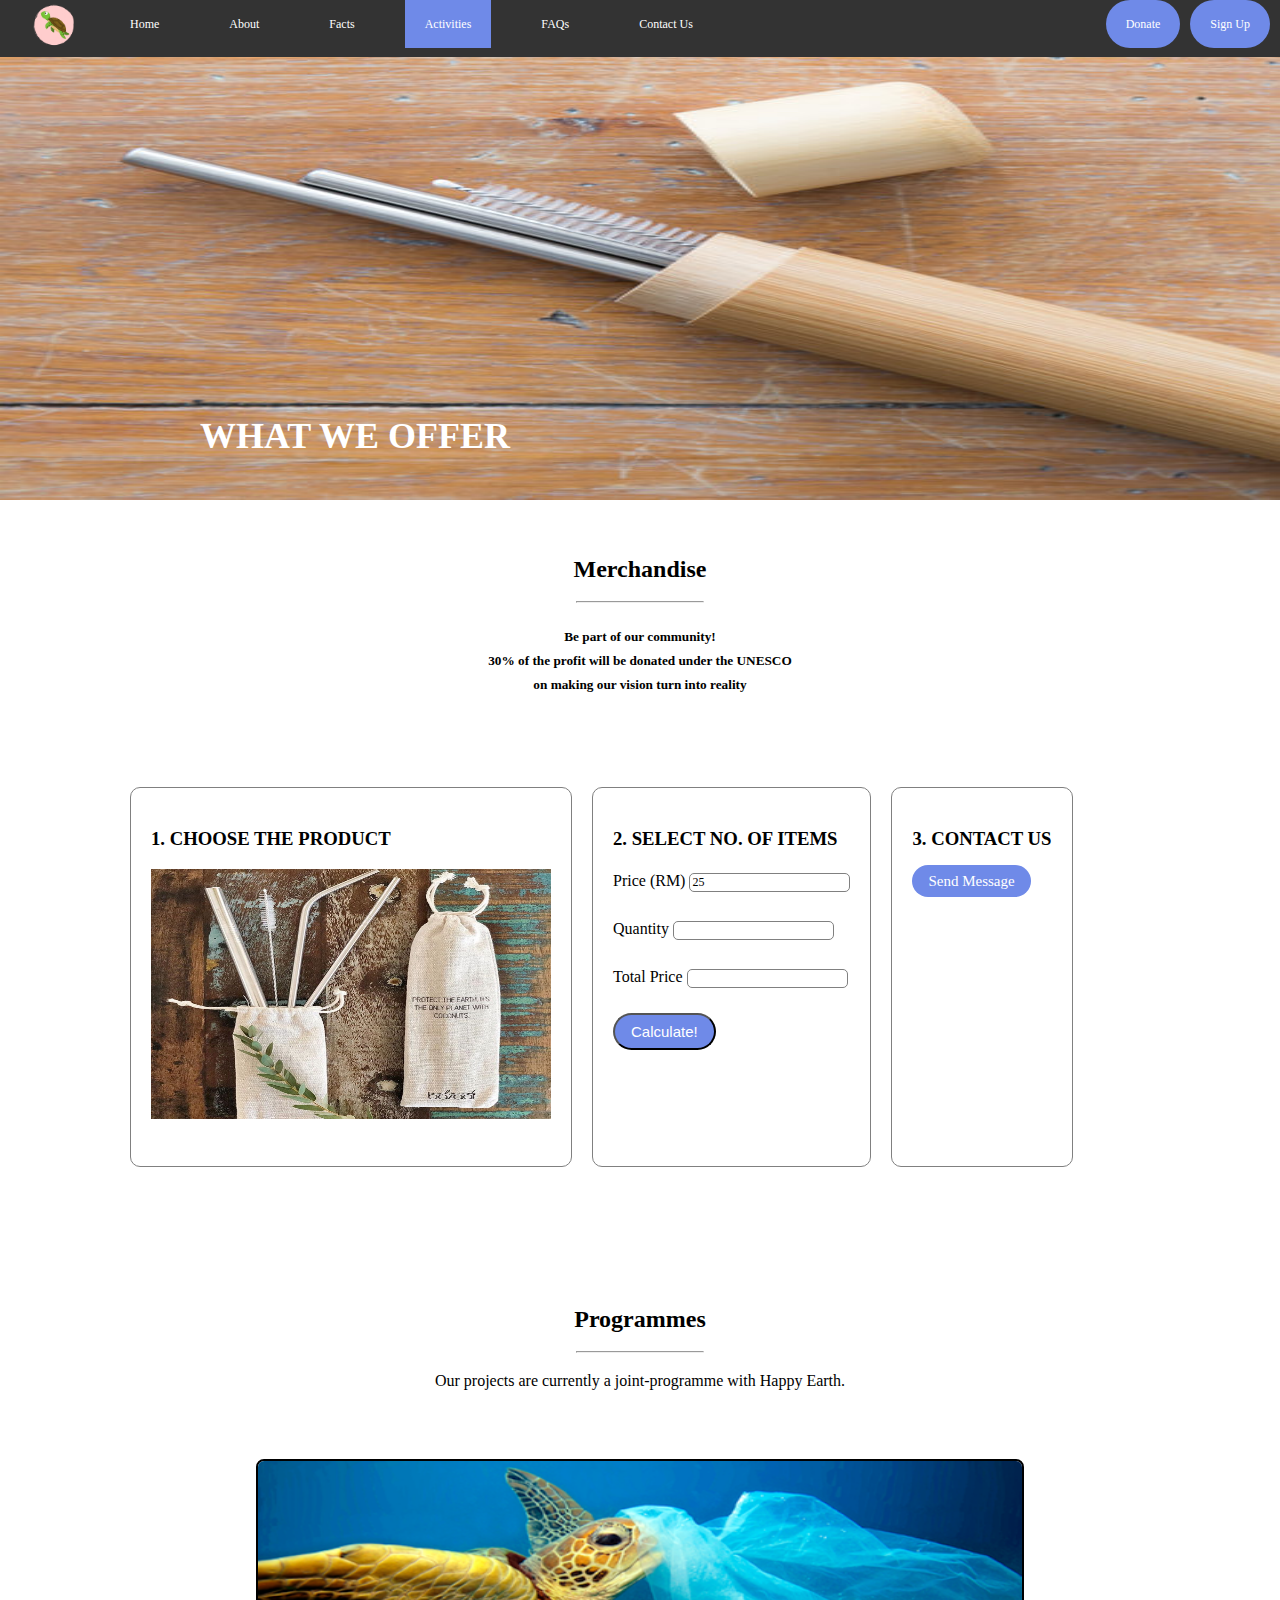
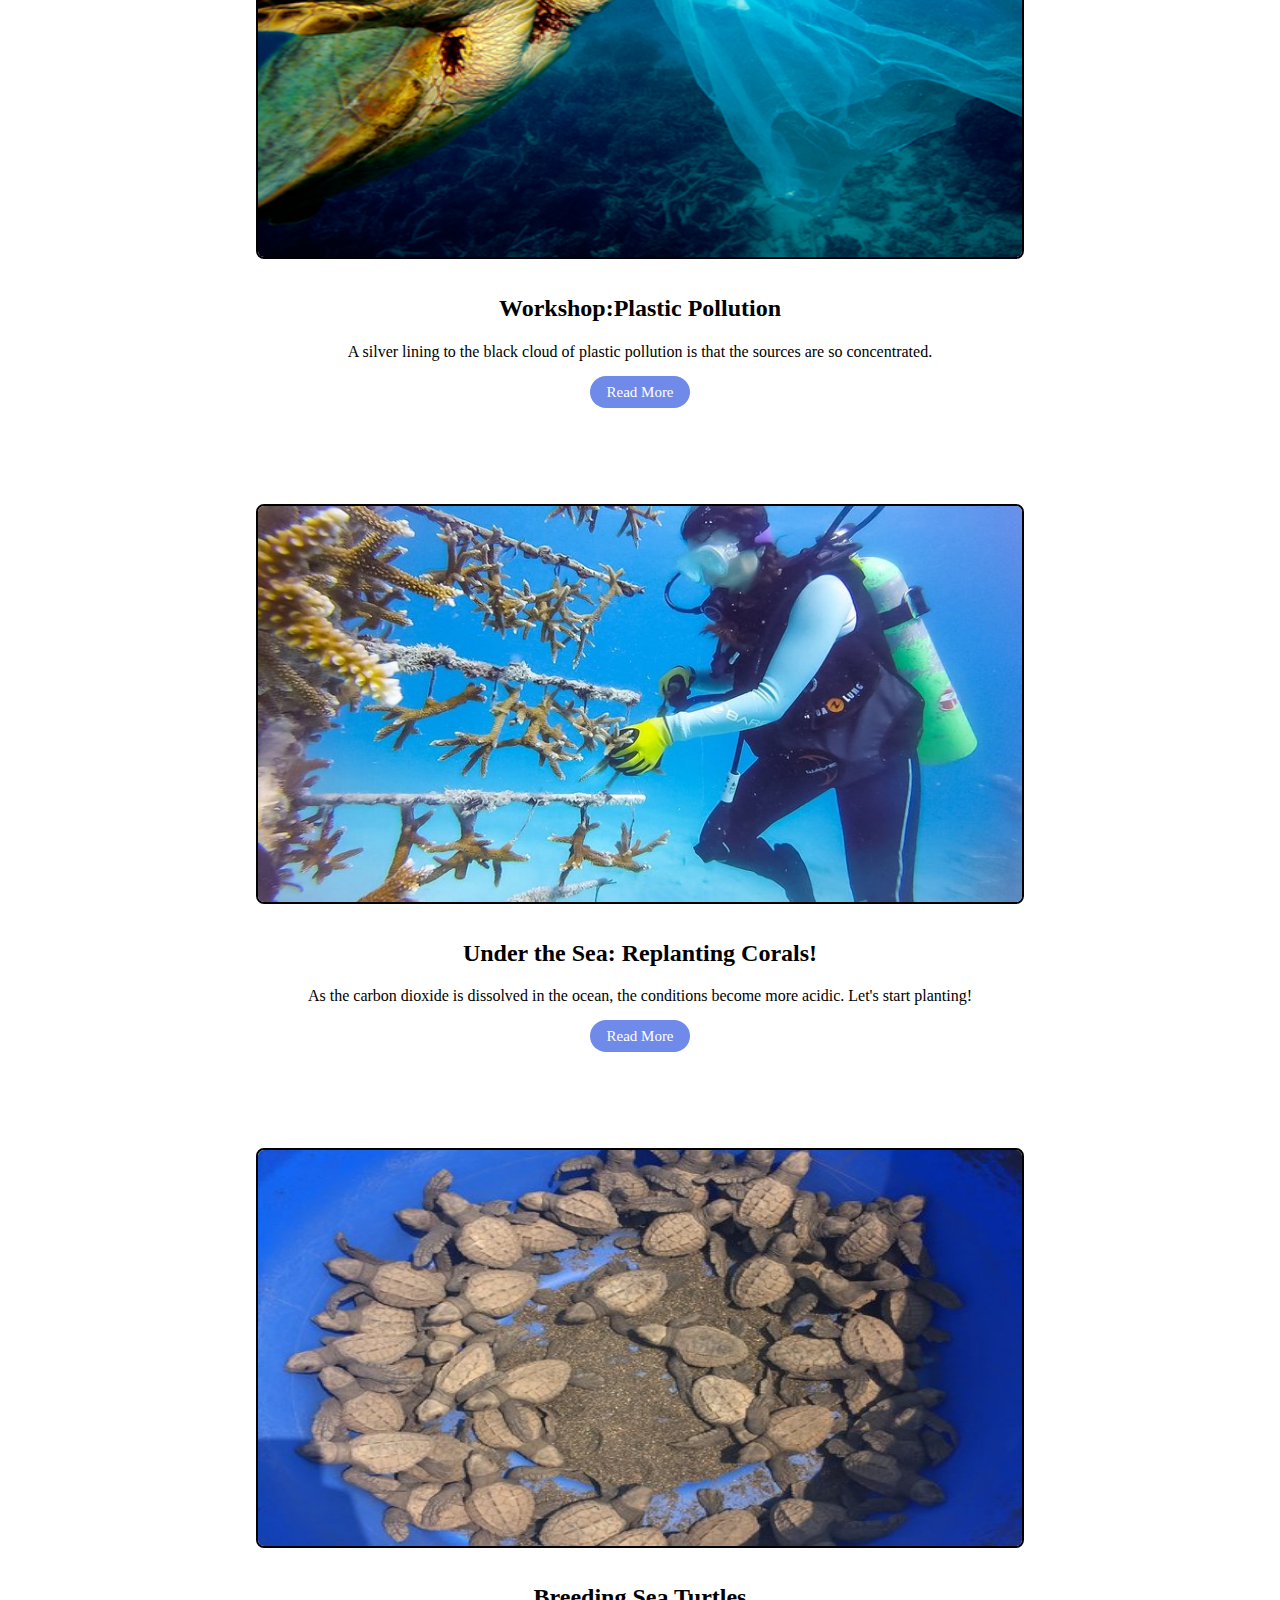
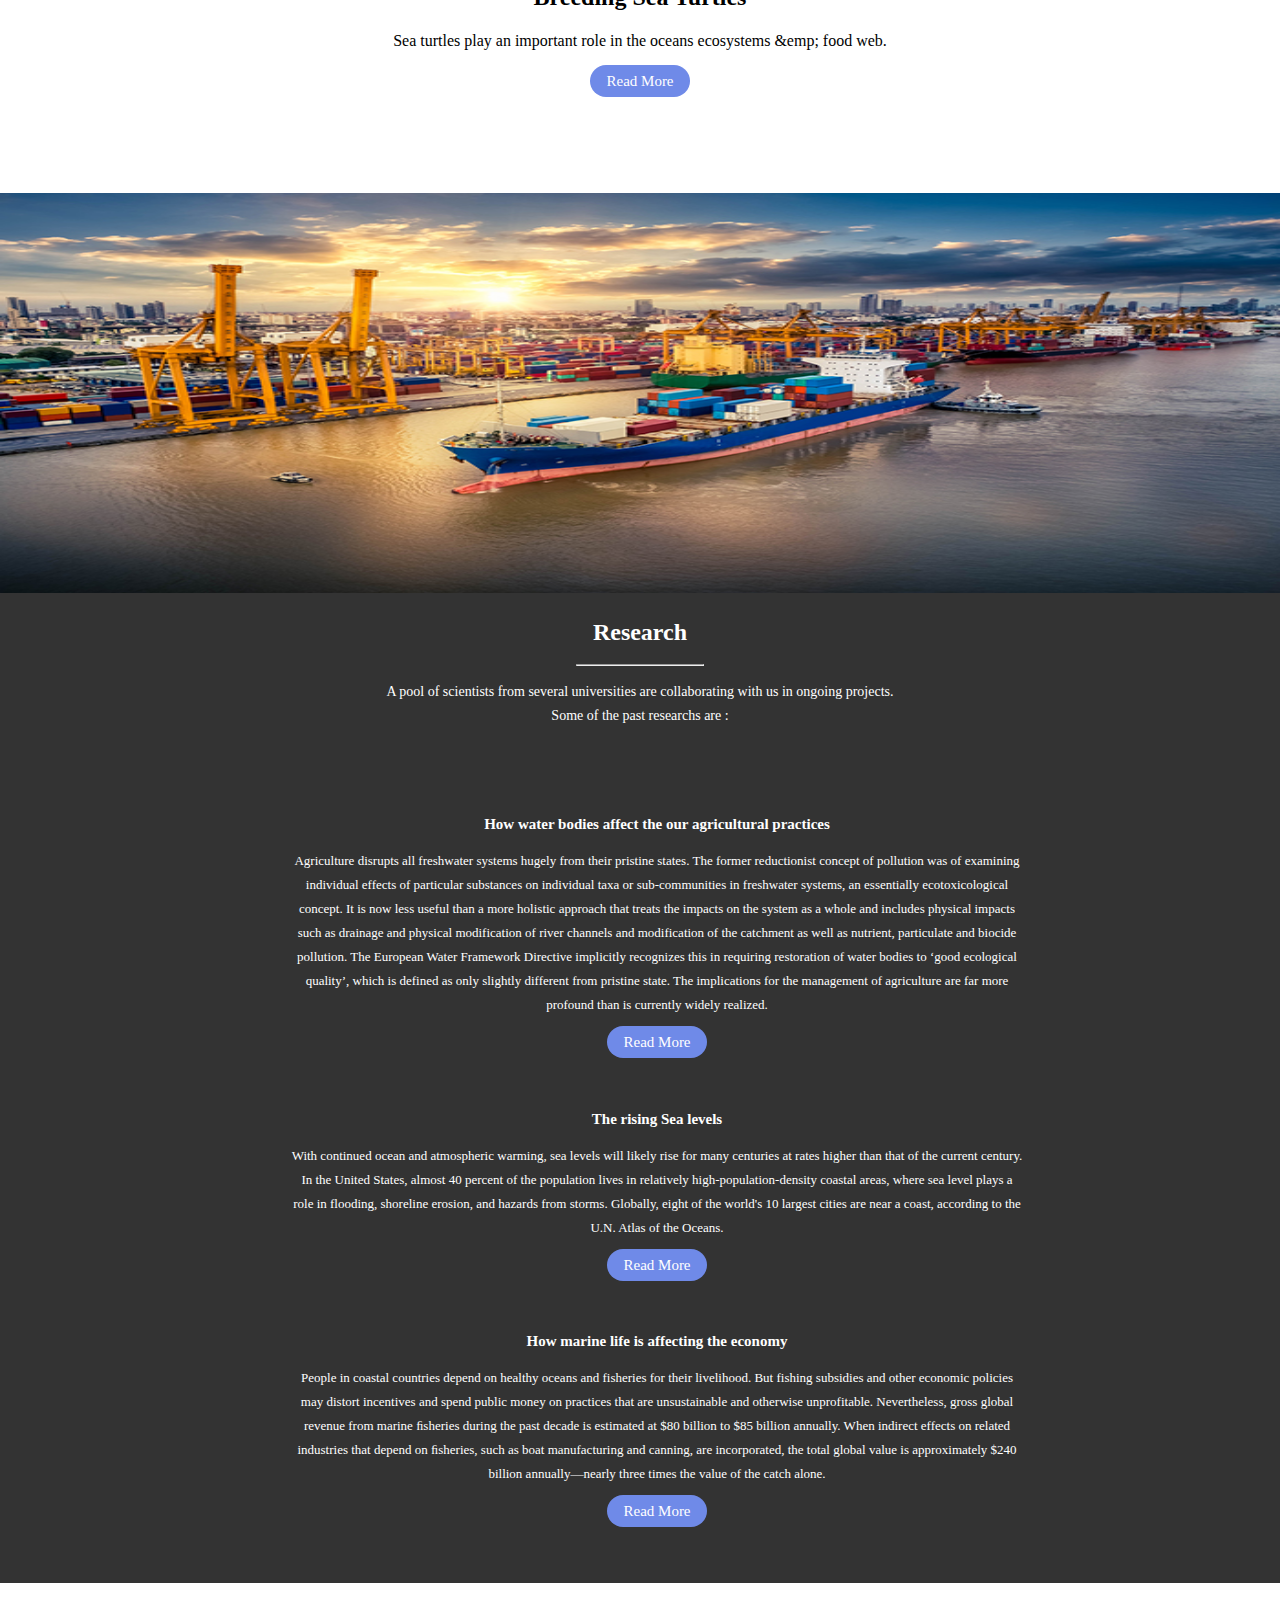
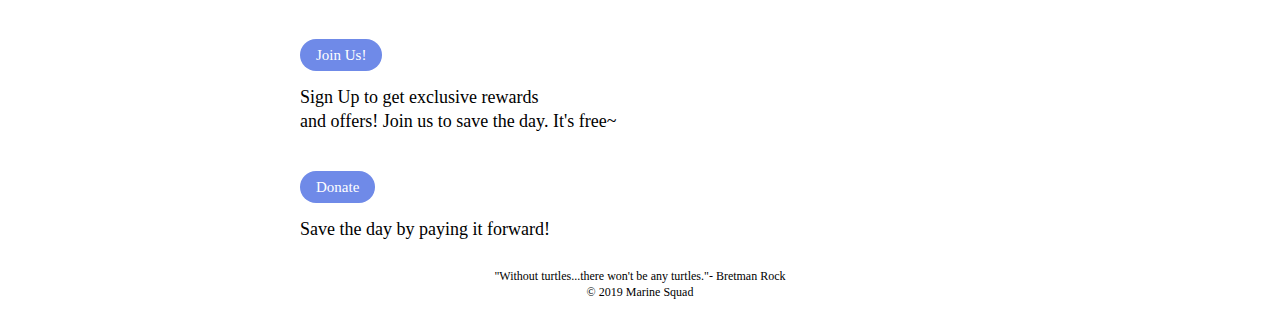
<file: MarineSquad/activities.html>
<!DOCTYPE html>
<html lang="en-US">
 <head>
   <meta charset="utf-8">
   <meta name="viewport" content="width=device-width, initial-scale=1.0 , shrink-to-fit=no">
   <title>Activities-Marine Squad</title>
	 <link rel="stylesheet" type="text/css" href="activities.css">
	 <link rel="stylesheet" href="https://use.fontawesome.com/releases/v5.7.2/css/all.css" integrity="sha384-fnmOCqbTlWIlj8LyTjo7mOUStjsKC4pOpQbqyi7RrhN7udi9RwhKkMHpvLbHG9Sr" crossorigin="anonymous">

 </head>
 <body>
  <!--nav bar-->
	<div id="main"></div>
	 <nav>
		 <ul>
				<li class="left"><img src="Turtle.png" alt="" height="50px" width="50px"></li>
				<li class="left"><a href="index.html">Home</a></li>
				<li class="left"><a href="about.html" >About</a></li>
				<li class="left"><a href="facts.html">Facts</a></li>
				<li class="left"><a href="#" class="active">Activities</a></li>
				<li class="left"><a href="index.html">FAQs</a></li>
				<li class="left"><a href="index.html">Contact Us</a></li>
				<li class="right"><a href="signup.html">Sign Up</a></li>
				<li class="right"><a href="donate.html">Donate</a></li>
		 </ul>
		 <span aria-hidden="true"></span>
	  </nav>
   </div>

   <!--header-->
    <div class="header">
      <img src="./Straw.jpeg" alt="activites" class="header-img" width="100%" height="500px">
      <div class="overlay-heading">
        <h1>WHAT WE OFFER</h1>
      </div>
    </div>

  <!--Merchandise-->
  <div class="merc">

    <div class="merc-header">
      <h2>Merchandise</h2><hr>
      <h5>Be part of our community! <br> 30% of the profit will be donated under the UNESCO <br> on making our vision turn into reality</h5>
    </div>

    <div class="container-merc">

    <div class="purchase box">
      <h3>1. CHOOSE THE PRODUCT</h3>
      <div class="Product">
        <img src="metalstraw.jpg" alt="MLMS" width="400px" height="250px">
      </div>
    </div>
    <div class="box">
      <h3>2. SELECT NO. OF ITEMS</h3>
        <form name="orderform">
         Price (RM) <input class="insert" type="text" name="txtnum1" value="25">
         <br><br>
         Quantity <input class="insert" type="text" name="txtnum2">
         <br><br>
         Total Price <input class="insert" type="text" name="txtres"> <br><br>
         <input class="btn" type="button" value="Calculate!" onClick="sumValues()"
        </form>
    </div>
    <div class="box">
      <h3>3. CONTACT US</h3>
      <div class="contact">
      <a href="https://api.whatsapp.com/send?phone=60103591103" target="_blank" class="btn">Send Message</a>
      </div>
    </div>
</div>

  <script type="text/javascript">
    function sumValues()
    {
      var num1, num2, res;
      num1=Number(document.orderform.txtnum1.value);
      num2=Number(document.orderform.txtnum2.value);
      res=num1*num2;
      document.orderform.txtres.value=res;
    }
  </script>

  <!--Programmes-->
  <div class="prog">

    <div class="prog-intro">
      <h2>Programmes</h2><hr>
      <p>Our projects are currently a joint-programme with
        Happy Earth. </p>
    </div>

    <div class="prog-1">
      <img src="pollution.png" alt="polution" height="400px" style="width:60%">
      <div class="prog-content">
        <h2>Workshop:Plastic Pollution</h2>
        <p> A silver lining to the black cloud of plastic pollution is that the sources are so concentrated. </p>
        <a href="https://www.happyearthapparel.com/blog/plastic-pollution" class="btn" target="_blank">Read More</a>
      </div>
    </div>

    <div class="prog-2">
      <img src="replant.jpeg" alt="Replant Corals" height="400px" style="width:60%">
      <div class="prog-content">
        <h2>Under the Sea: Replanting Corals!</h2>
        <p> As the carbon dioxide is dissolved in the ocean, the conditions become more acidic. Let's start planting!</p>
        <a href="https://www.happyearthapparel.com/blog/guest-post-replanting-coral-reefs" class="btn" target="_blank">Read More</a>
      </div>
    </div>

    <div class="prog-3">
      <img src="turtles.jpeg" alt="turtle breeding" height="400px" style="width:60%">
      <div class="prog-content">
        <h2>Breeding Sea Turtles</h2>
        <p> Sea turtles play an important role in the oceans ecosystems &emp; food web.</p>
        <a href="https://www.happyearthapparel.com/blog/guest-post-sea-turtles" class="btn" target="_blank">Read More</a>
      </div>
    </div>
</div>

  <!--Research-->

  <div class="research">
      <img src="BB.jpeg" width="100%" height="400px" class="res-image">
      <h2>Research</h2><hr>
      <p> A pool of scientists from several universities are collaborating with us in ongoing projects.
         <br>Some of the past researchs are :</p>
      <p>&nbsp;</p>
   <div class="contain">
      <div class = "research-container res-1">
         <h2>How water bodies affect the our agricultural practices</h2>
         <p> Agriculture disrupts all freshwater systems hugely from their pristine states. The former reductionist concept of pollution was of examining individual
             effects of particular substances on individual taxa or sub-communities in freshwater systems, an essentially ecotoxicological concept. It is now less useful than a more holistic approach that treats the impacts on the system as a whole and includes physical impacts such as drainage and physical modification of river channels and modification of the catchment as well as nutrient, particulate and biocide pollution. The European Water Framework Directive implicitly recognizes this in requiring restoration of water bodies to ‘good ecological quality’, which is defined as only slightly different from pristine state. The implications for the management of agriculture are far more profound than is currently widely realized. </p>
          <a class="btn" href="https://www.ncbi.nlm.nih.gov/pmc/articles/PMC2610176/" target="_blank"> Read More </a>
      </div>

      <div class = "research-container res-2">
        <h2> The rising Sea levels</h2>
        <p> With continued ocean and atmospheric warming, sea levels will likely rise for many centuries at rates higher than that of the current century. In the United States, almost 40 percent of the population lives in relatively high-population-density coastal areas, where sea level plays a role in flooding, shoreline erosion, and hazards from storms. Globally, eight of the world's 10 largest cities are near a coast, according to the U.N. Atlas of the Oceans. </p>
        <a  class="btn" href="https://oceanservice.noaa.gov/facts/sealevel.html" target="_blank"> Read More </a>
      </div>

     <div class = "research-container  res-3">
        <h2> How marine life is affecting the economy</h2>
        <p> People in coastal countries depend on healthy oceans and fisheries for their livelihood.
          But fishing subsidies and other economic policies may distort incentives and spend public money on practices that
          are unsustainable and otherwise unprofitable. Nevertheless, gross global revenue from marine ﬁsheries during the past decade is
          estimated at $80 billion to $85 billion annually. When indirect effects on related industries that depend on ﬁsheries, such as boat
          manufacturing and canning, are incorporated, the total global value is approximately $240 billion annually—nearly three times the value
          of the catch alone.  </p>
        <a  class="btn"href="https://www.pewtrusts.org/en/research-and-analysis/articles/2015/07/oceans-and-the-global-economy" target="_blank"> Read More </a>
     </div>
   </div>
  </div>

  <!--footer-->
   <footer>
    <div class="section section-footer container">
      <div class="left-items">
        <a href="signup.html" class="btn">Join Us!</a>
        <p> Sign Up to get exclusive rewards <br> and offers! Join us to save the day.
            It's free~</p><br>
        <a href="donate.html" class="btn">Donate</a>
        <p>Save the day by paying it forward!</p>
      </div>

      <div class="right-items">
        <span class="icons">
          <a href="https://www.facebook.com/" target="_blank"><i class="fab fa-facebook"></i></a>
          <a href="https://www.instagram.com/" target="_blank"><i class="fab fa-instagram"></i></a>
          <a href="https://plus.google.com" target="_blank"><i class="fab fa-google-plus"></i></a>
          <a href="https://twitter.com/" target="_blank"><i class="fab fa-twitter-square"></i></a>
        </span>
      </div>
     </div>

     <div class="bottom-line">
       <p>"Without turtles...there won't be any turtles."- Bretman Rock <i class="fas fa-heartbeat"></i></p>
       <p> &copy; 2019 Marine Squad </p>
     </div>

   </footer>

    <a href="#main"><i class="fas fa-arrow-circle-up"></i></a>

   </body>
  </html>
</file>
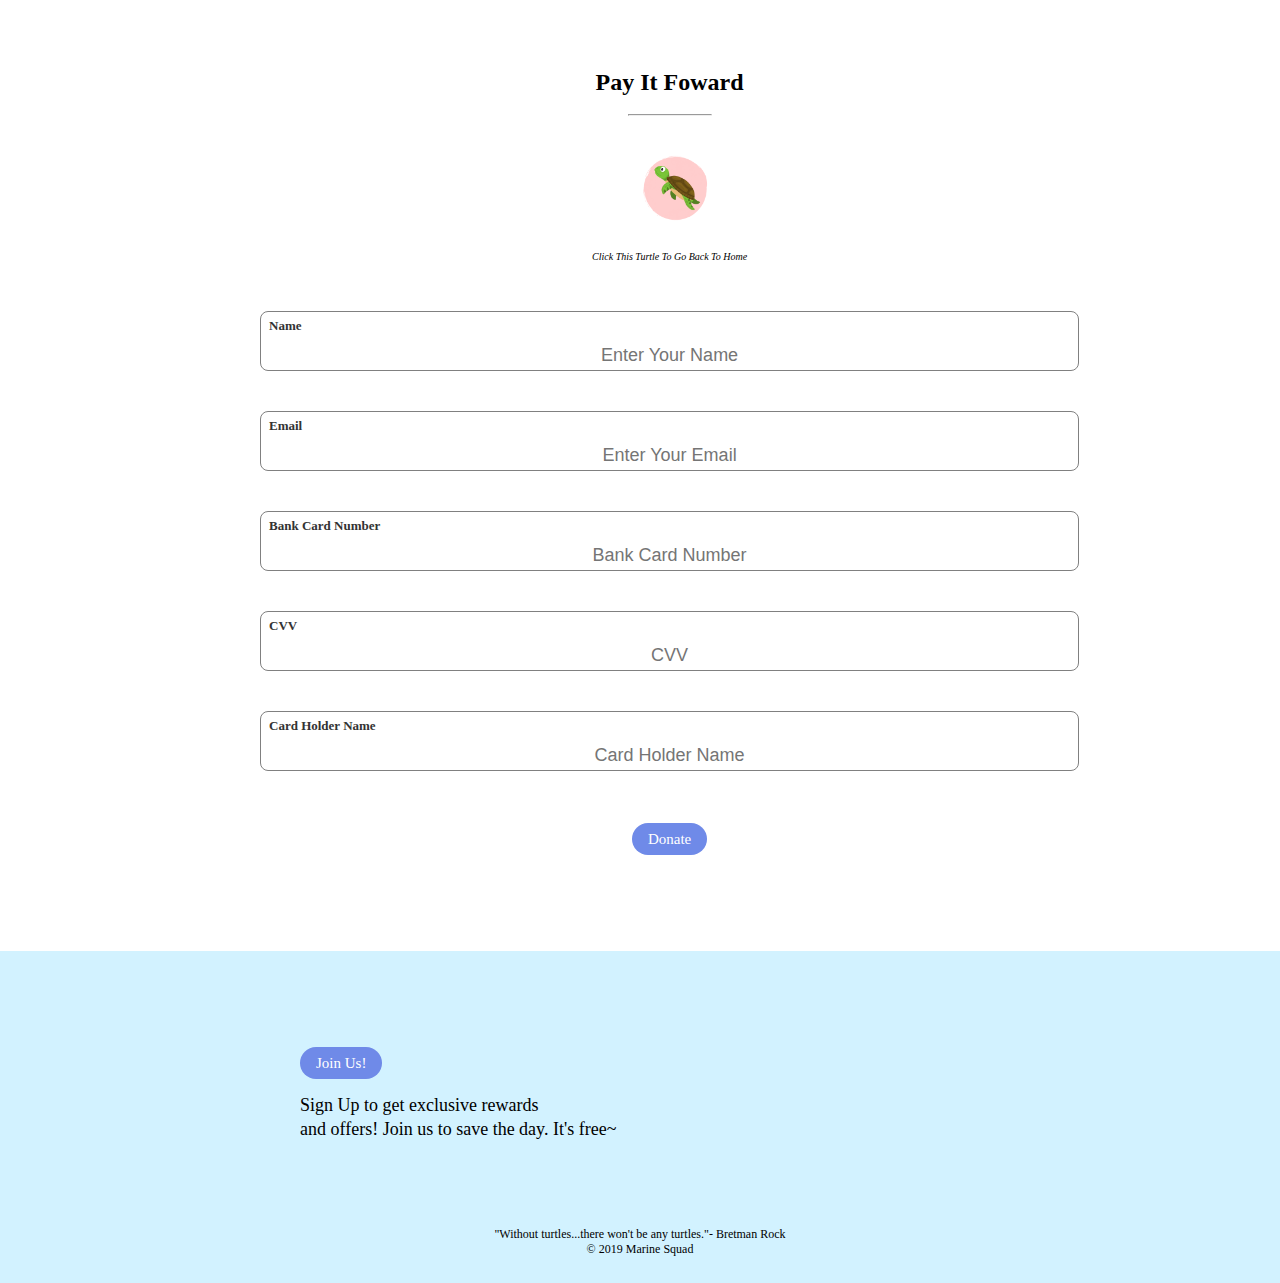
<file: MarineSquad/donate.html>
<!DOCTYPE html>
<html>
  <head>
    <meta charset="utf-8">
    <title>Donate</title>
    <meta name="viewport" content="width=device-width, initial-scale=1.0 , shrink-to-fit=no">
    <link rel="stylesheet" href="https://use.fontawesome.com/releases/v5.7.2/css/all.css" integrity="sha384-fnmOCqbTlWIlj8LyTjo7mOUStjsKC4pOpQbqyi7RrhN7udi9RwhKkMHpvLbHG9Sr" crossorigin="anonymous">
    <style>
     body{
      margin : 0;
      padding: 0;
      font-family: verdana;
      overflow-x: hidden;
      line-height: 1.5rem;
    }

    hr{
      display: block;
      margin-top: 0.5em;
      margin-bottom: 0.5em;
      margin-left: auto;
      margin-right: auto;
      border-style: inset;
      border-width: 1px;
      width: 10%;
    }

    h2 p{
     font-family: verdana;
     text-align: center;
    }

    /*donate*/
    .donate-form{
      padding-top: 50px;
      padding-bottom: 100px;
      top: 200px;
      width: 80%;
    }

    .donate-details{
      padding-top: 0;
      padding-bottom: -10px;
      width: 80%;
      text-align: center;
      padding-left: 260px;
    }

    .donate{
      font-weight: bold;
      border: 1px solid grey;
      margin: 8px 0px;
      padding: 2px 8px;
      border-radius: 8px;
    }

    .donate label{
      display: block;
      text-align: left;
      color: #333;
      font-size: 13px;
      textm-transform: uppercase;
      font-family: verdana;
    }

    .donate input, .donate textarea{
      width: 50%;
      border: none;
      background: none;
      outline: none;
      font-size: 18px;
      margin-top: 6px;
      text-align: center;
      align-items: center;
    }

     #back-to-home{
        text-align: center;
        margin-left: 15px;
        top: 0;
        bottom: 0;
        z-index: 2;
     }

    /*footer style*/

     footer{
    padding-top: 50px;
    padding-bottom: 20px;
    background: #D2F2FF;
    bottom: 0;
    width: 100%;
    }

    .section-footer{
      padding-bottom:180px;
    }

    .left-items{
      float: left;
      text-align: left;
      padding-left: 300px;
      padding-top: 50px;
    }

    .left-items p{
      font-size: 18px;
    }

    .right-items{
      float: right;
      padding-right:  300px;
    }

    .icons{
      display:grid;
      justify-content: space-around;
      padding: 20px 0;
      font-size: 1.5rem;
    }

    .fa-facebook{
      padding: 10px;
      border-radius: 50%;
    }

    .fa-facebook:hover{
      cursor:pointer;
      background-color: #506EFA;
    }

    .fa-instagram{
      padding: 10px;
      border-radius: 50%;
    }

    .fa-instagram:hover{
      cursor:pointer;
      background-color: #FFEC54;
    }

    .fa-google-plus{
      padding: 10px;
      border-radius: 50%;
    }

    .fa-google-plus:hover{
      cursor:pointer;
      background-color: #FF8281;
    }

    .fa-twitter-square{
      padding: 10px;
      border-radius: 50%;
    }

    .fa-twitter-square:hover{
      cursor:pointer;
      background-color: #8FB2FF;
    }

    .bottom-line{
      padding-top: 40px;
      bottom: 0;
    }

    .bottom-line p{
      text-align: center;
      font-size: 12px;
      line-height: 0.2rem;
    }

    .btn{
      background-color: #6F8AE8;
      border-radius:50px;
      text-decoration: none;
      padding: 8px 16px;
      font-size: 15px;
      color: white;
    }

    .btn:hover{
     background-color: #111;
    }

    </style>
  </head>
  <body>

  <!--donate-form-->
  <div class="donate-form">
    <form>
     <div class="donate-details">

       <h2>Pay It Foward</h2>
       <hr><br>
       <a href="index.html" id="back-to-home"><img src="Turtle.png" alt="" height="80px" width="80px"></a>
       <p style="font-size:10px;"><em>Click This Turtle To Go Back To Home</em></p>

       <br>

      <div class="donate">
       <label for="name">Name</label>
       <input type="text" name="" value="" placeholder="Enter Your Name" class="name">
      </div>

      <br>

     <div class="donate">
      <label for="email">Email</label>
      <input type="email" name="" value="" placeholder="Enter Your Email" class="email">
     </div>

     <br>

     <div class="donate">
      <label for="message">Bank Card Number</label>
        <input type="text" name="" value="" placeholder="Bank Card Number" class="name">
     </div>

     <br>

     <div class="donate">
      <label for="message">CVV</label>
        <input type="text" name="" value="" placeholder="CVV" class="name">
     </div>

     <br>

     <div class="donate">
      <label for="message">Card Holder Name</label>
        <input type="text" name="" value="" placeholder="Card Holder Name" class="name">
     </div>

     <br>

     <br> <a href="" class="btn" type="submit">Donate</a>
   </form>
  </div>
 </div>

   <!--footer-->
    <footer>
     <div class="section section-footer container">
       <div class="left-items">
         <a href="signup.html" class="btn">Join Us!</a>
         <p> Sign Up to get exclusive rewards <br> and offers! Join us to save the day.
             It's free~</p>
       </div>

       <div class="right-items">
         <span class="icons">
           <a href="https://www.facebook.com/" target="_blank"><i class="fab fa-facebook"></i></a>
           <a href="https://www.instagram.com/" target="_blank"><i class="fab fa-instagram"></i></a>
           <a href="https://plus.google.com" target="_blank"><i class="fab fa-google-plus"></i></a>
           <a href="https://twitter.com/" target="_blank"><i class="fab fa-twitter-square"></i></a>
         </span>
       </div>
      </div>

      <div class="bottom-line">
        <p>"Without turtles...there won't be any turtles."- Bretman Rock <i class="fas fa-heartbeat"></i></p>
        <p> &copy; 2019 Marine Squad </p>
      </div>

    </footer>

  </body>
</html>
</file>
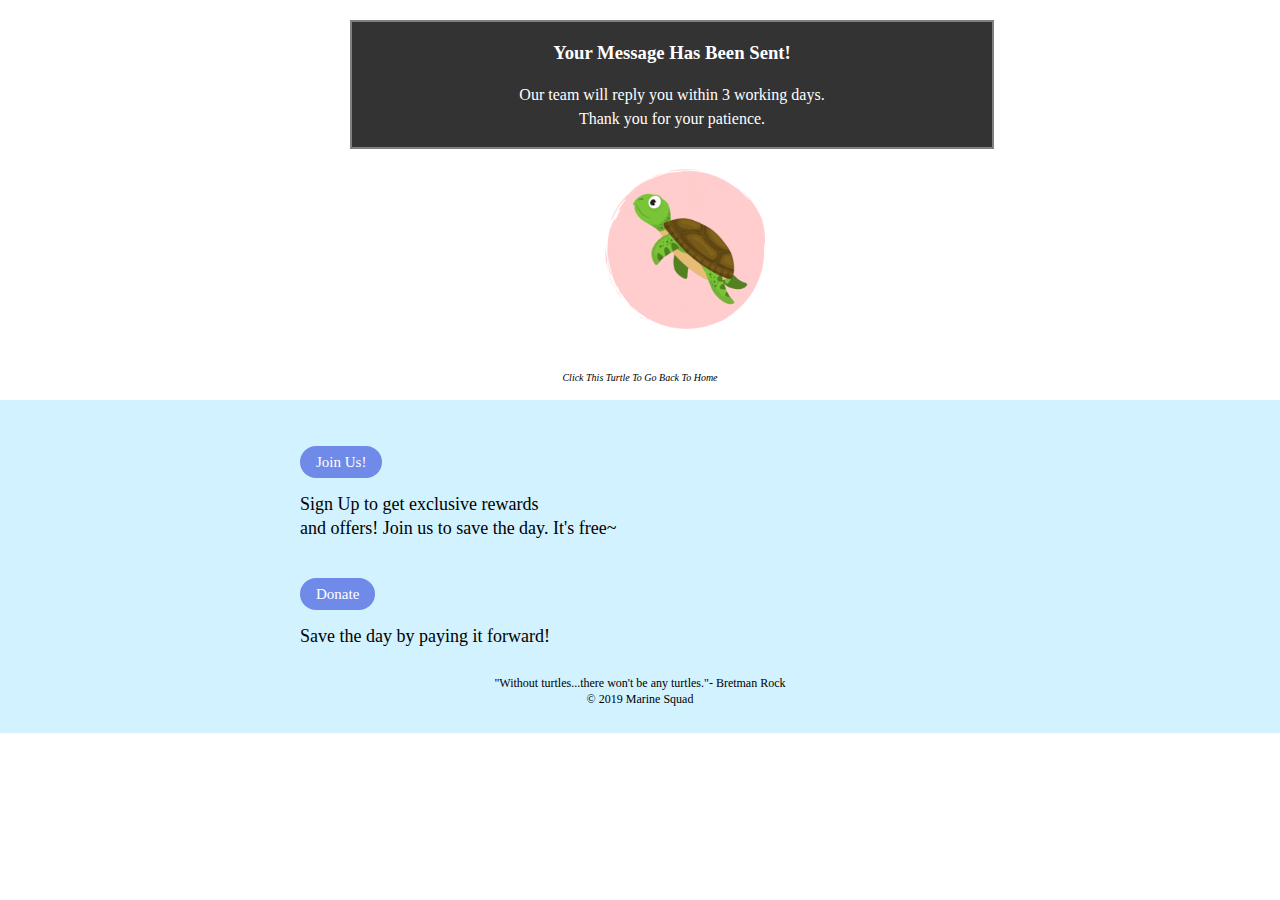
<file: MarineSquad/message.html>
<!DOCTYPE html>
<html>
  <head>
    <meta charset="utf-8">
    <title>Message</title>
    <meta name="viewport" content="width=device-width, initial-scale=1.0 , shrink-to-fit=no">
    <link rel="stylesheet" href="https://use.fontawesome.com/releases/v5.7.2/css/all.css" integrity="sha384-fnmOCqbTlWIlj8LyTjo7mOUStjsKC4pOpQbqyi7RrhN7udi9RwhKkMHpvLbHG9Sr" crossorigin="anonymous">

    <style>
     body{
      margin : 0;
      padding: 0;
      font-family: verdana;
      overflow: hidden;
      line-height: 1.5rem;
    }

    /*message style*/
     .message{
       text-align: center;
       font-family: verdana;
       margin-top: 20px;
       border: 2px grey solid;
       width: 50%;
       margin-left: 350px;
       align-items: center;
       background: #333;
       color: #fff;
     }

     #back-to-home{
        text-align: center;
        margin-left: 590px;
        top: 0;
        bottom: 0;
        z-index: 2;
     }

    /*footer style*/

     footer{
    padding-top: 50px;
    padding-bottom: 20px;
    background: #D2F2FF;
    bottom: 0;
    }

    .section-footer{
      padding-bottom:180px;
    }

    .left-items{
      float: left;
      display: block;
      text-align: left;
      padding-left: 300px;
    }

    .left-items p{
      font-size: 18px;
    }

    .right-items{
      float: right;
      padding-right:  300px;
    }

    .icons{
      display:grid;
      justify-content: space-around;
      padding: 20px 0;
      font-size: 1.5rem;
    }

    .fa-facebook{
      padding: 10px;
      border-radius: 50%;
    }

    .fa-facebook:hover{
      cursor:pointer;
      background-color: #506EFA;
    }

    .fa-instagram{
      padding: 10px;
      border-radius: 50%;
    }

    .fa-instagram:hover{
      cursor:pointer;
      background-color: #FFEC54;
    }

    .fa-google-plus{
      padding: 10px;
      border-radius: 50%;
    }

    .fa-google-plus:hover{
      cursor:pointer;
      background-color: #FF8281;
    }

    .fa-twitter-square{
      padding: 10px;
      border-radius: 50%;
    }

    .fa-twitter-square:hover{
      cursor:pointer;
      background-color: #8FB2FF;
    }

    .bottom-line{
      padding-top: 40px;
      bottom: 0;
    }

    .bottom-line p{
      text-align: center;
      font-size: 12px;
      line-height: 0.2rem;
    }

    .btn{
      background-color: #6F8AE8;
      border-radius:50px;
      text-decoration: none;
      padding: 8px 16px;
      font-size: 15px;
      color: white;
    }

    .btn:hover{
     background-color: #111;
    }


    </style>
  </head>
  <body>

  <!--message-->
    <div class="message">
      <h3>Your Message Has Been Sent!</h3>
        <p>Our team will reply you within 3 working days. <br>Thank you for your patience.</p>

   </div>
   <a href="index.html" id="back-to-home"><img src="Turtle.png" alt="" height="200px" width="200px"></a>
   <p style="font-size:10px; text-align: center;"><em>Click This Turtle To Go Back To Home</em></p>
   <!--footer-->
    <footer>
     <div class="section section-footer container">
       <div class="left-items">
         <a href="signup.html" class="btn">Join Us!</a>
         <p> Sign Up to get exclusive rewards <br> and offers! Join us to save the day.
             It's free~</p><br>
         <a href="donate.html" class="btn">Donate</a>
         <p>Save the day by paying it forward!</p>
       </div>

       <div class="right-items">
         <span class="icons">
           <a href="https://www.facebook.com/" target="_blank"><i class="fab fa-facebook"></i></a>
           <a href="https://www.instagram.com/" target="_blank"><i class="fab fa-instagram"></i></a>
           <a href="https://plus.google.com" target="_blank"><i class="fab fa-google-plus"></i></a>
           <a href="https://twitter.com/" target="_blank"><i class="fab fa-twitter-square"></i></a>
         </span>
       </div>
      </div>

      <div class="bottom-line">
        <p>"Without turtles...there won't be any turtles."- Bretman Rock <i class="fas fa-heartbeat"></i></p>
        <p> &copy; 2019 Marine Squad </p>
      </div>

    </footer>

  </body>
</html>
</file>
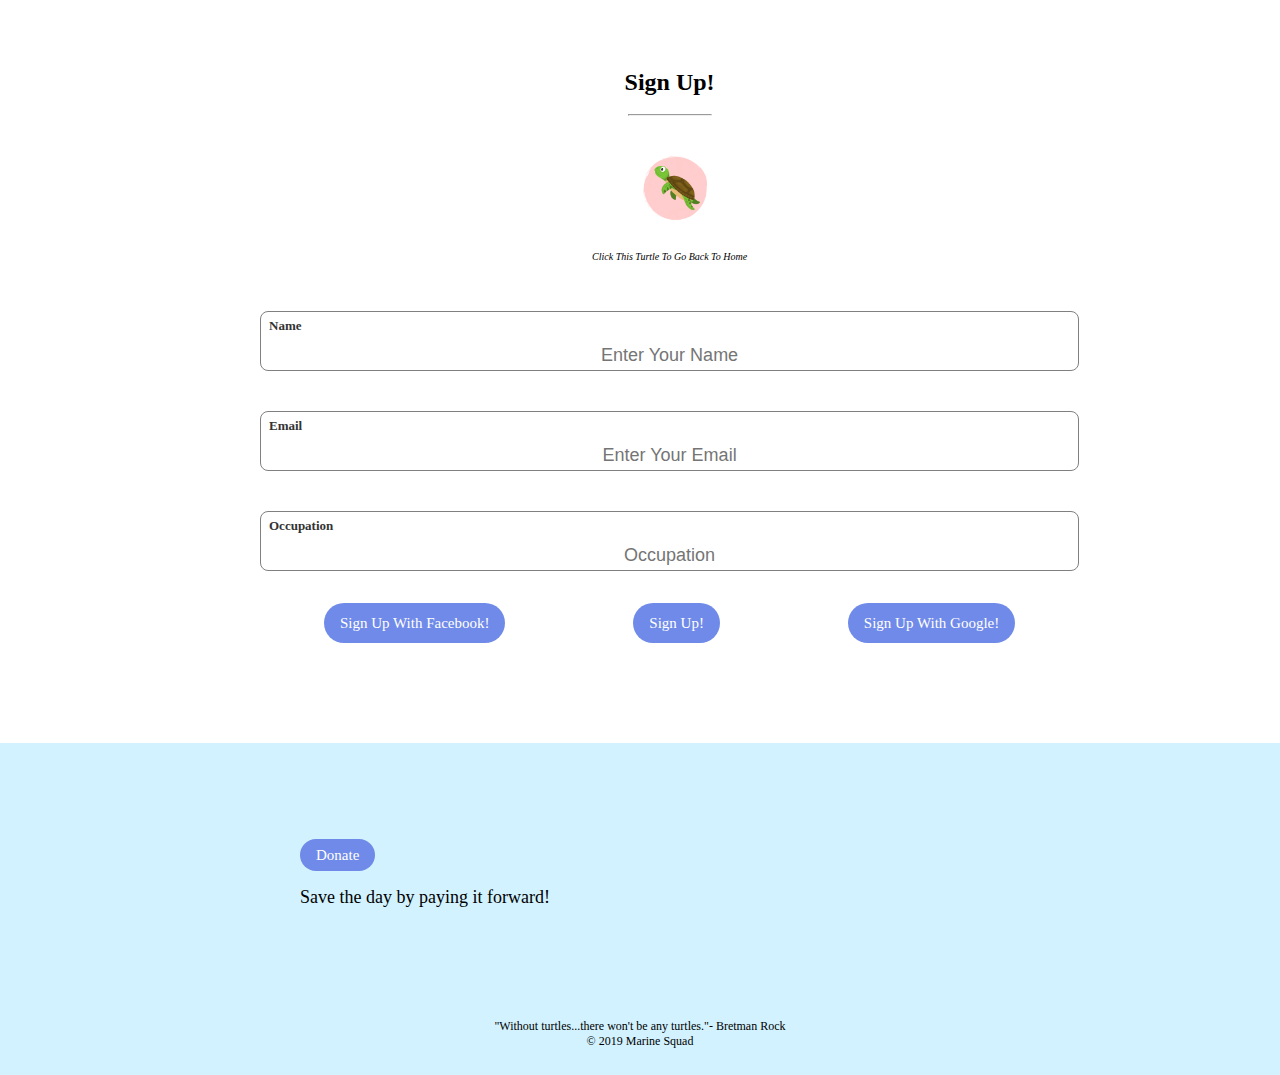
<file: MarineSquad/signup.html>
<!DOCTYPE html>
<html>
  <head>
    <meta charset="utf-8">
    <title>Sign Up</title>
    <meta name="viewport" content="width=device-width, initial-scale=1.0 , shrink-to-fit=no">
    <link rel="stylesheet" href="https://use.fontawesome.com/releases/v5.7.2/css/all.css" integrity="sha384-fnmOCqbTlWIlj8LyTjo7mOUStjsKC4pOpQbqyi7RrhN7udi9RwhKkMHpvLbHG9Sr" crossorigin="anonymous">
    <style>
     body{
      margin : 0;
      padding: 0;
      font-family: verdana;
      overflow-x: hidden;
      line-height: 1.5rem;
    }

    hr{
      display: block;
      margin-top: 0.5em;
      margin-bottom: 0.5em;
      margin-left: auto;
      margin-right: auto;
      border-style: inset;
      border-width: 1px;
      width: 10%;
    }

    h2 p{
     font-family: verdana;
     text-align: center;
    }

    /*signup-form*/
    .signup-form{
      padding-top: 50px;
      padding-bottom: 100px;
      top: 200px;
      width: 80%;
    }

    .signup-details{
      padding-top: 0;
      padding-bottom: -10px;
      width: 80%;
      text-align: center;
      padding-left: 260px;
    }

    .signup{
      font-weight: bold;
      border: 1px solid grey;
      margin: 8px 0px;
      padding: 2px 8px;
      border-radius: 8px;
    }

    .signup label{
      display: block;
      text-align: left;
      color: #333;
      font-size: 13px;
      textm-transform: uppercase;
      font-family: verdana;
    }

    .signup input, .signup textarea{
      width: 50%;
      border: none;
      background: none;
      outline: none;
      font-size: 18px;
      margin-top: 6px;
      text-align: center;
      align-items: center;
    }

     #back-to-home{
        text-align: center;
        margin-left: 15px;
        top: 0;
        bottom: 0;
        z-index: 2;
     }

    /*footer style*/

     footer{
    padding-top: 50px;
    padding-bottom: 20px;
    background: #D2F2FF;
    bottom: 0;
    width: 100%;
    }

    .section-footer{
      padding-bottom:180px;
    }

    .left-items{
      float: left;
      text-align: left;
      padding-left: 300px;
      padding-top: 50px;
    }

    .left-items p{
      font-size: 18px;
    }

    .right-items{
      float: right;
      padding-right:  300px;
    }

    .icons{
      display:grid;
      justify-content: space-around;
      padding: 20px 0;
      font-size: 1.5rem;
    }

    .fa-facebook{
      padding: 10px;
      border-radius: 50%;
    }

    .fa-facebook:hover{
      cursor:pointer;
      background-color: #506EFA;
    }

    .fa-instagram{
      padding: 10px;
      border-radius: 50%;
    }

    .fa-instagram:hover{
      cursor:pointer;
      background-color: #FFEC54;
    }

    .fa-google-plus{
      padding: 10px;
      border-radius: 50%;
    }

    .fa-google-plus:hover{
      cursor:pointer;
      background-color: #FF8281;
    }

    .fa-twitter-square{
      padding: 10px;
      border-radius: 50%;
    }

    .fa-twitter-square:hover{
      cursor:pointer;
      background-color: #8FB2FF;
    }

    .bottom-line{
      padding-top: 40px;
      bottom: 0;
    }

    .bottom-line p{
      text-align: center;
      font-size: 12px;
      line-height: 0.2rem;
    }

    .btn{
      background-color: #6F8AE8;
      border-radius:50px;
      text-decoration: none;
      padding: 8px 16px;
      font-size: 15px;
      color: white;
    }

    .btn:hover{
     background-color: #111;
    }

    .button{
      display: flex;
      justify-content: space-around;
    }

    </style>
  </head>
  <body>

  <!--donate-form-->
  <div class="signup-form">
    <form>
     <div class="signup-details">

       <h2>Sign Up!</h2>
       <hr><br>
       <a href="index.html" id="back-to-home"><img src="Turtle.png" alt="" height="80px" width="80px"></a>
       <p style="font-size:10px;"><em>Click This Turtle To Go Back To Home</em></p>
       <br>

      <div class="signup">
       <label for="name">Name</label>
       <input type="text" name="" value="" placeholder="Enter Your Name" class="name">
      </div>

      <br>

     <div class="signup">
      <label for="email">Email</label>
      <input type="email" name="" value="" placeholder="Enter Your Email" class="email">
     </div>

     <br>

     <div class="signup">
      <label for="message">Occupation</label>
        <input type="text" name="" value="" placeholder="Occupation" class="name">
     </div>

     <br>
     <div class="button">
      <a href="https://www.facebook.com/" target="_blank" class="btn" type="submit">Sign Up With Facebook!</a>
      <a href="" class="btn" type="submit">Sign Up! </a>
      <a href="https://plus.google.com" target="_blank" class="btn" type="submit">Sign Up With Google!</a>
     </div>
   </form>
  </div>
 </div>

   <!--footer-->
    <footer>
     <div class="section section-footer container">
       <div class="left-items">
         <a href="donate.html" class="btn">Donate</a>
         <p>Save the day by paying it forward!</p>
       </div>

       <div class="right-items">
         <span class="icons">
           <a href="https://www.facebook.com/" target="_blank"><i class="fab fa-facebook"></i></a>
           <a href="https://www.instagram.com/" target="_blank"><i class="fab fa-instagram"></i></a>
           <a href="https://plus.google.com" target="_blank"><i class="fab fa-google-plus"></i></a>
           <a href="https://twitter.com/" target="_blank"><i class="fab fa-twitter-square"></i></a>
         </span>
       </div>
      </div>

      <div class="bottom-line">
        <p>"Without turtles...there won't be any turtles."- Bretman Rock <i class="fas fa-heartbeat"></i></p>
        <p> &copy; 2019 Marine Squad </p>
      </div>

    </footer>

  </body>
</html>
</file>
<file: MarineSquad/activities.css>
*{
  box-sizing: border-box;
}

body{
  margin : 0;
  padding: 0;
  font-family: verdana;
  overflow-x: hidden;
  line-height: 1.5rem;
}

hr{
  display: block;
  margin-top: 0.5em;
  margin-bottom: 0.5em;
  margin-left: auto;
  margin-right: auto;
  border-style: inset;
  border-width: 1px;
  width: 10%;
}

.btn{
  background-color: #6F8AE8;
  border-radius:50px;
  text-decoration: none;
  padding: 8px 16px;
  font-size: 15px;
  color: white;
}

.btn:hover{
 background-color: #111;
}

/*nav*/

nav{
  z-index: 1000;
  width: 100%;
}

ul {
  list-style-type: none;
  margin: 0;
  padding: 0;
  overflow: hidden;
  background-color: #333;
  position: -webkit-fixed; /* Safari */
  position: fixed;
  top: 0;
  z-index: 10;
  width: 100%;
}

.left {
  float: left;
  margin-left: 30px;
}

.right {
  float: right;
  background-color: #6F8AE8;
  border-radius:50px;
  text-align: center;
  margin-right: 10px;
}

li a {
  display: block;
  color: white;
  text-align: center;
  padding: 12px 20px;
  text-decoration: none;
  font-size: 12px;
}

 .left:hover {
  background-color: #111;
}

.right:hover {
 background-color: #111;
 border-radius: 50px;
}

.active {
  background-color: #6F8AE8;
}

/*header*/


.header-img{
  z-index: -2;

}

.overlay-heading{
  position: absolute;
  text-align:left;
  width: 100%;
  height: 100%;
  top: 0;
  left: 0;
  right: 0;
  bottom: 0;
  z-index: 2;
  font-size: 18px;
  color: #fff;
  padding-top: 400px;
  padding-left: 200px;
}

/*Merchandise*/
.merc{
  font-family: verdana;
  text-align: center;
 padding-top: 30px;
}

.container-merc{
  position: relative;
  display: flex;
  width: 1260px;
  height:400px;
  margin: 80px auto;
  padding-left: 110px;
}

.box{
  border: 1px grey solid;
  padding: 20px;
  margin: 10px;
  text-align: left;
  border-radius: 10px;
}

.insert{
  border-radius: 5px;
  border: 1px grey solid;
  font-family: verdana;
  font-size: 12px;
}

/*Programmes*/

.prog-intro{
  text-align: center;
  padding-top: 30px;
  padding-bottom: 50px;
}

.prog img{
  border: 2px black solid;
  border-radius: 8px;
  text-align: center;
}

.prog-content{
  padding-top: 10px;
  padding-bottom: 100px;
}

/*Research*/

.research{
  color: #fff;
  background-color: #333;
  padding-bottom: 40px;
}
.research h2 p{
  text-align: center;
}

.research p{
  font-size: 14px;
}


 .research-container{
   font-family: verdana;
   text-align: center;
   padding-top: 20px;
   padding-bottom: 20px;
   padding-left: 290px;
   width: 80%;
 }

 .research-container h2{
   font-size: 15px;
 }

 .research-container p{
   font-size: 13px;
 }


/*footer*/
footer{
padding-bottom: 20px;
padding-top: 60px;
}

.section-footer{
  padding-bottom:180px;
}

.left-items{
  float: left;
  display: block;
  text-align: left;
  padding-left: 300px;
}

.left-items p{
  font-size: 18px;
}

.right-items{
  float: right;
  padding-right:  300px;
}

.icons{
  display:grid;
  justify-content: space-around;
  padding: 20px 0;
  font-size: 1.5rem;
}

.fa-facebook{
  padding: 10px;
  border-radius: 50%;
}

.fa-facebook:hover{
  cursor:pointer;
  background-color: #506EFA;
}

.fa-instagram{
  padding: 10px;
  border-radius: 50%;
}

.fa-instagram:hover{
  cursor:pointer;
  background-color: #FFEC54;
}

.fa-google-plus{
  padding: 10px;
  border-radius: 50%;
}

.fa-google-plus:hover{
  cursor:pointer;
  background-color: #FF8281;
}

.fa-twitter-square{
  padding: 10px;
  border-radius: 50%;
}

.fa-twitter-square:hover{
  cursor:pointer;
  background-color: #8FB2FF;
}

.bottom-line{
  padding-top: 40px;
  bottom: 0;
}

.bottom-line p{
  text-align: center;
  font-size: 12px;
  line-height: 0.2rem;
}

.fa-arrow-circle-up{
  z-index: 10;
  position: fixed;
  right: 20px;
  bottom: 10px;
  font-size: 2.5rem;
  text-align: right;
  bottom: 10px;
  border-radius: 50%
}


.fa-arrow-circle-up:hover{
  cursor:pointer;
  background-color: #3AFFF0;
}

.btn{
  background-color: #6F8AE8;
  border-radius:50px;
  text-decoration: none;
  padding: 8px 16px;
  font-size: 15px;
  color: white;
}

.btn:hover{
 background-color: #111;
}
</file>
